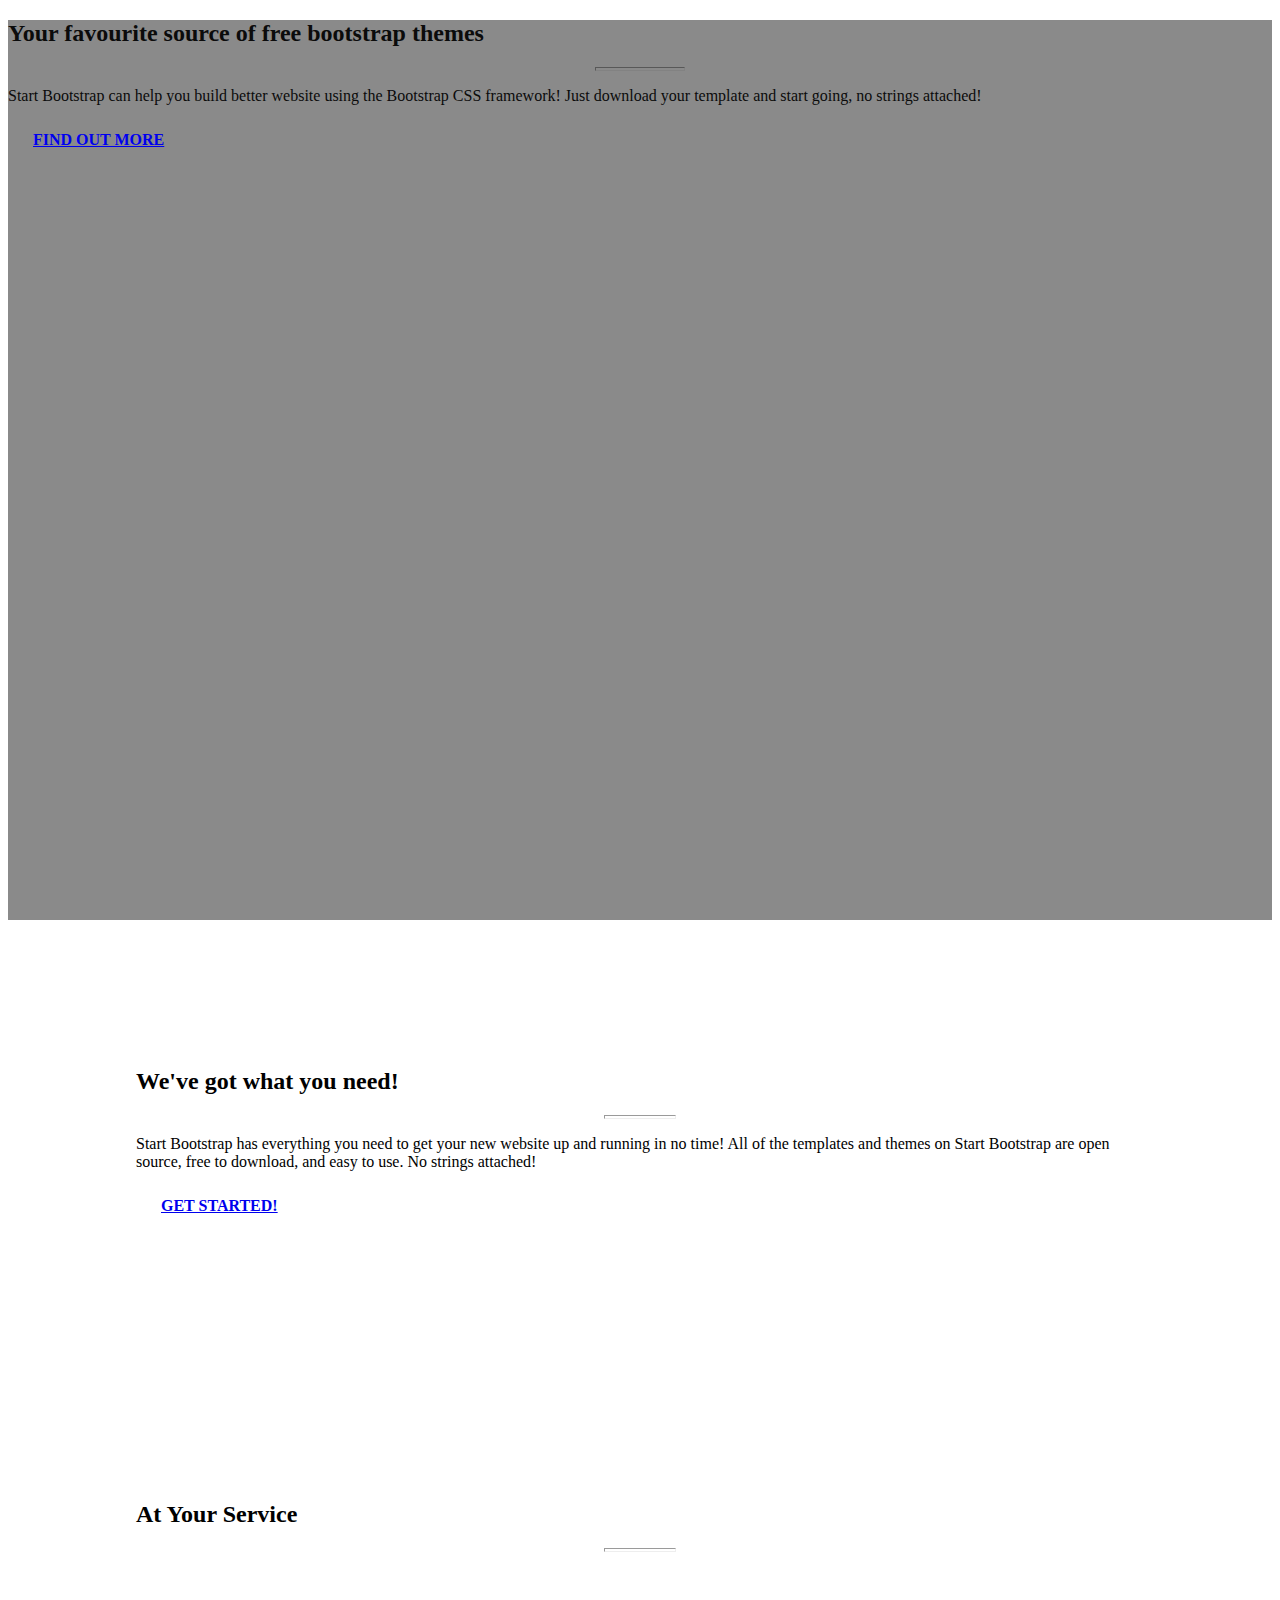
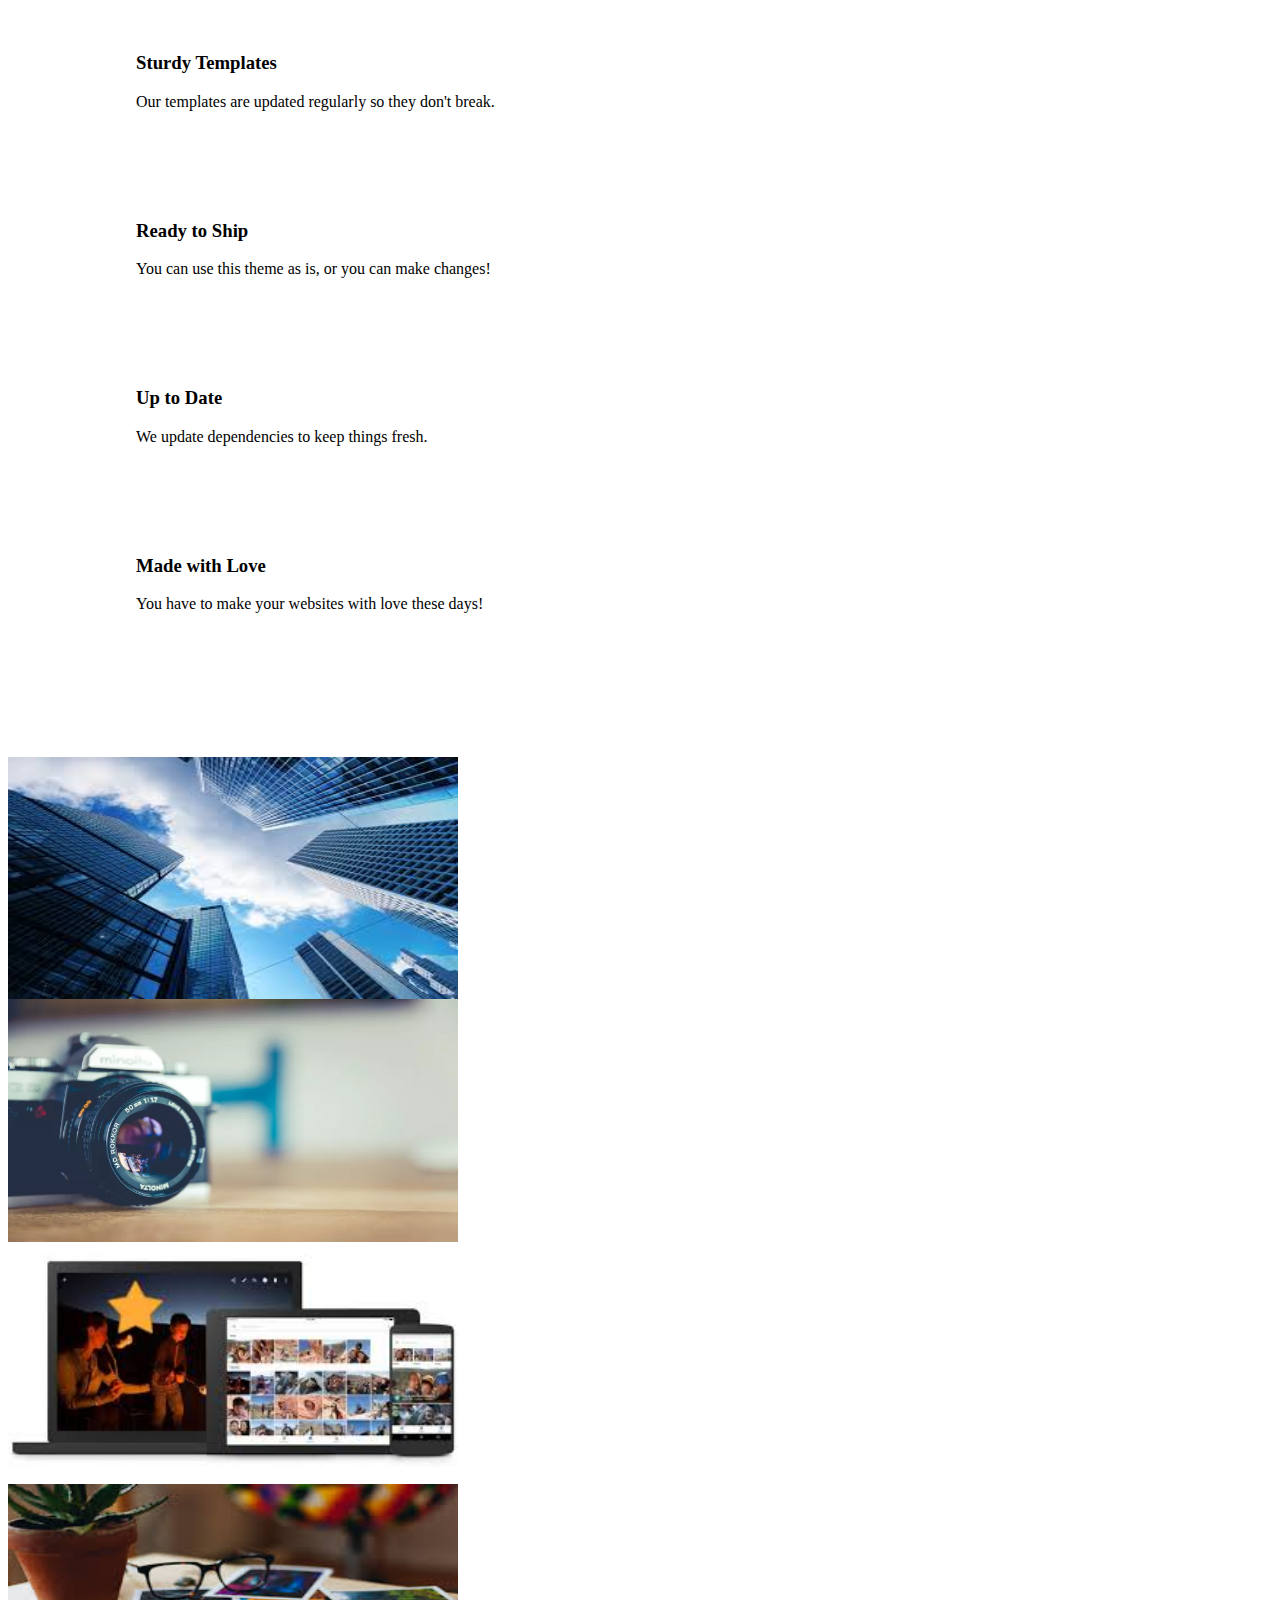
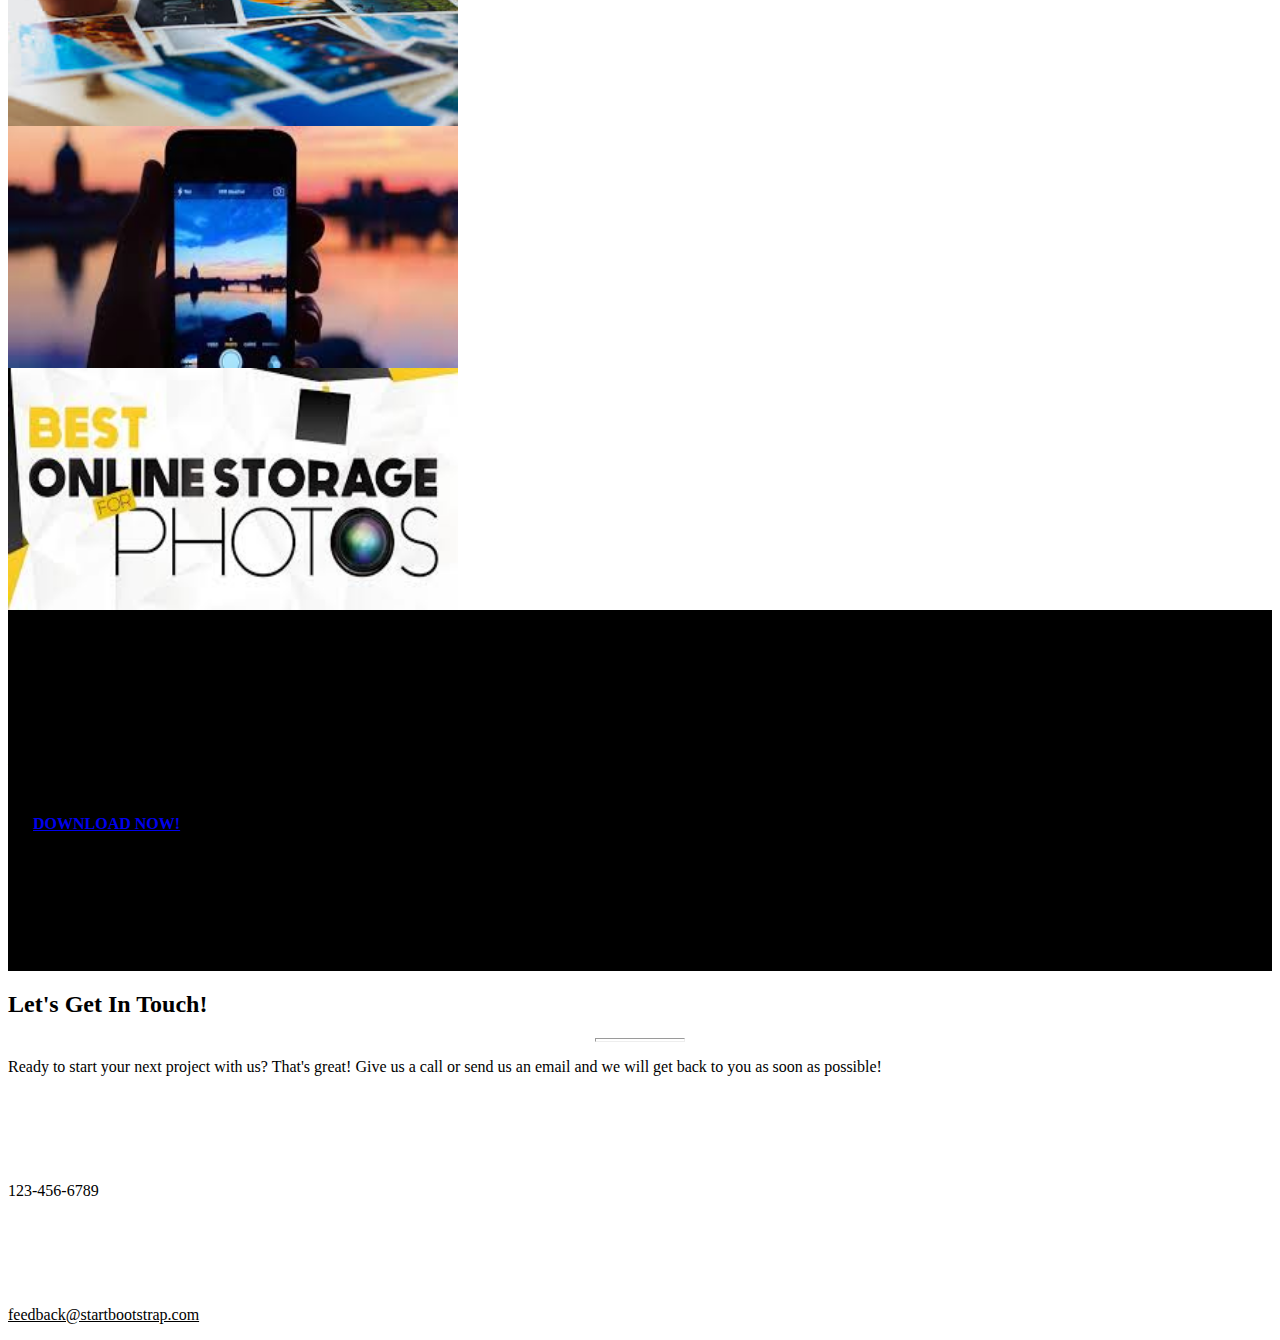
<file: 6-dars/index.html>
<!doctype html>
<html lang="en">
  <head>
    <!-- Required meta tags -->
    <meta charset="utf-8">
    <meta name="viewport" content="width=device-width, initial-scale=1, shrink-to-fit=no">

    <title>homework</title>

    <!-- Bootstrap CSS -->
    <link rel="stylesheet" href="https://stackpath.bootstrapcdn.com/bootstrap/4.1.1/css/bootstrap.min.css" integrity="sha384-WskhaSGFgHYWDcbwN70/dfYBj47jz9qbsMId/iRN3ewGhXQFZCSftd1LZCfmhktB" crossorigin="anonymous">
    <link rel="stylesheet" href="https://use.fontawesome.com/releases/v5.1.0/css/all.css" integrity="sha384-lKuwvrZot6UHsBSfcMvOkWwlCMgc0TaWr+30HWe3a4ltaBwTZhyTEggF5tJv8tbt" crossorigin="anonymous">
    <link rel="stylesheet" href="styles.css">

  </head>
  <body>
    <section class="main-area">
      <div class="container">
        <div class="row justify-content-center align-items-center">
          <div class="col-9">
            <h2 class="text-center text-white display-4 font-weight-bold text-uppercase">Your favourite source of free bootstrap themes</h2>
            <hr class="line my-4 bg-warning">
            <p class="text-center h5 lead text-light mb-5">Start Bootstrap can help you build better website using the Bootstrap CSS framework! Just download your template and start going, no strings attached!</p>
            <div class="orab-turuvchi text-center"> 
            <a href="#" class="btn btn-warning text-white display-4">FIND OUT MORE</a>
            </div> 
          </div>
        </div>
      </div>
    </section>

    <section class="information bg-warning">
      <div class="container">
        <div class="row justify-content-center align-items-center">
          <div class="col-8">
            <h2 class="text-white text-center">We've got what you need!</h2>
             <hr class="bg-light">
             <p class="lead text-white text-center mb-4">Start Bootstrap has everything you need to get your new website up and running in no time! All of the templates and themes on Start Bootstrap are open source, free to download, and easy to use. No strings attached!</p>
             <div class="orab-turuvchi text-center">
             <a href="#" class="btn btn-light">GET STARTED!</a>
             </div>
          </div>
        </div>
      </div>
    </section>


    <section class="service">
      <div class="container">
        <div class="row">
          <div class="col-12">
            <h2 class="text-center">At Your Service</h2>
            <hr class="line bg-warning my-4">
          </div>
        </div>
        <div class="row">
          <div class="col-3">
            <div class="service-box mt-5">
              <i class="far fa-gem"></i>
              <h3 class="text-center">Sturdy Templates</h3>
              <p class="text-center text-muted font-weight-bold">Our templates are updated regularly so they don't break.</p>
            </div>
          </div>
            <div class="col-3">
            <div class="service-box mt-5">
              <i class="fab fa-telegram-plane"></i>
              <h3 class="text-center">Ready to Ship</h3>
              <p class="text-center text-muted">You can use this theme as is, or you can make changes!</p>
            </div>
          </div>
          <div class="col-3">
            <div class="service-box mt-5">
              <i class="far fa-newspaper"></i>
              <h3 class="text-center">Up to Date</h3>
              <p class="text-center text-muted">We update dependencies to keep things fresh.</p>
            </div>
          </div>
         <div class="col-3">
            <div class="service-box mt-5">
              <i class="fas fa-heart"></i>
              <h3 class="text-center">Made with Love</h3>
              <p class="text-center text-muted">You have to make your websites with love these days!</p>
            </div>
          </div>
      </div>
    </section>



    <section class="photo-area">
      <div class="container-fluid">
        <div class="row">
          <div class="col-4">
            <a href="#">
              <img class="img-fluid" src="img/bu.jpg" alt="rasm">
               <div class="parda">
                <div class="parda-content">
                  <div class="text-uppercase text-center text-muted">Category</div>
                  <div class="text-center h4 text-white">Project Name</div>
                </div>
              </div>
            </a>
          </div>
          <div class="col-4">
            <a href="#">
            <img class="img-fluid" src="img/ca.jpg" alt="rasm">
             <div class="parda">
                <div class="parda-content">
                  <div class="text-uppercase text-center text-muted">Category</div>
                  <div class="text-center h4 text-white">Project Name</div>
                </div>
              </div>
            </a>
          </div>
          <div class="col-4">
            <a href="#">
              <img class="img-fluid" src="img/com.jpg" alt="rasm">
              <div class="parda">
                <div class="parda-content">
                  <div class="text-uppercase text-center text-muted">Category</div>
                  <div class="text-center h4 text-white">Project Name</div>
                </div>
              </div>
            </a>
          </div>
        </div>
        <div class="row">
          <div class="col-4">
            <a href="#">
              <img class="img-fluid" src="img/gl.jpg" alt="rasm">
               <div class="parda">
                <div class="parda-content">
                  <div class="text-uppercase text-center text-muted">Category</div>
                  <div class="text-center h4 text-white">Project Name</div>
                </div>
              </div>
            </a>
          </div>
          <div class="col-4">
            <a href="#">
              <img class="img-fluid" src="img/images.jpg" alt="rasm">
               <div class="parda">
                <div class="parda-content">
                  <div class="text-uppercase text-center text-muted">Category</div>
                  <div class="text-center h4 text-white">Project Name</div>
                </div>
              </div>
            </a>
          </div>
          <div class="col-4">
            <img class="img-fluid" src="img/on.jpg" alt="rasm">
             <div class="parda">
                <div class="parda-content">
                  <div class="text-uppercase text-center text-muted">Category</div>
                  <div class="text-center h4 text-white">Project Name</div>
                </div>
              </div>
          </div>
        </div>
      </div>
    </section>


    <section class="download-area text-white">
      <div class="container">
        <div class="row">
          <div class="col-12">
            <h2 class="text-center pb-3">Free Download at Start Bootstrap!</h2>
            <div class="orab-turuvchi text-center">
            <a class="btn btn-light p-3" href="#">DOWNLOAD NOW!</a>
            </div>
          </div>
        </div>
      </div>
    </section>



    <section class="contact-area">
      <div class="container">
        <div class="row justify-content-center">
          <div class="col-8">
            <h2 class="text-center">Let's Get In Touch!</h2>
            <hr class="line my-4 bg-warning">
            <p class="text-center pb-5">Ready to start your next project with us? That's great! Give us a call or send us an email and we will get back to you as soon as possible!</p>
          </div>
        </div>
        <div class="row justify-content-center">
          <div class="col-4">
            <div class="orab-turuvchi text-center">
            <i class="fas fa-phone mb-3"></i>
            <p>123-456-6789</p>
           </div>
          </div>
          <div class="col-4">
            <div class="orab-turuvchi text-center">
            <i class="far fa-envelope"></i>
            <p><a class="rang" href="#">feedback@startbootstrap.com</a></p>
          </div>
        </div>
        </div>
        </div>
      </div>
    </section>

  </body>
</html>
</file>
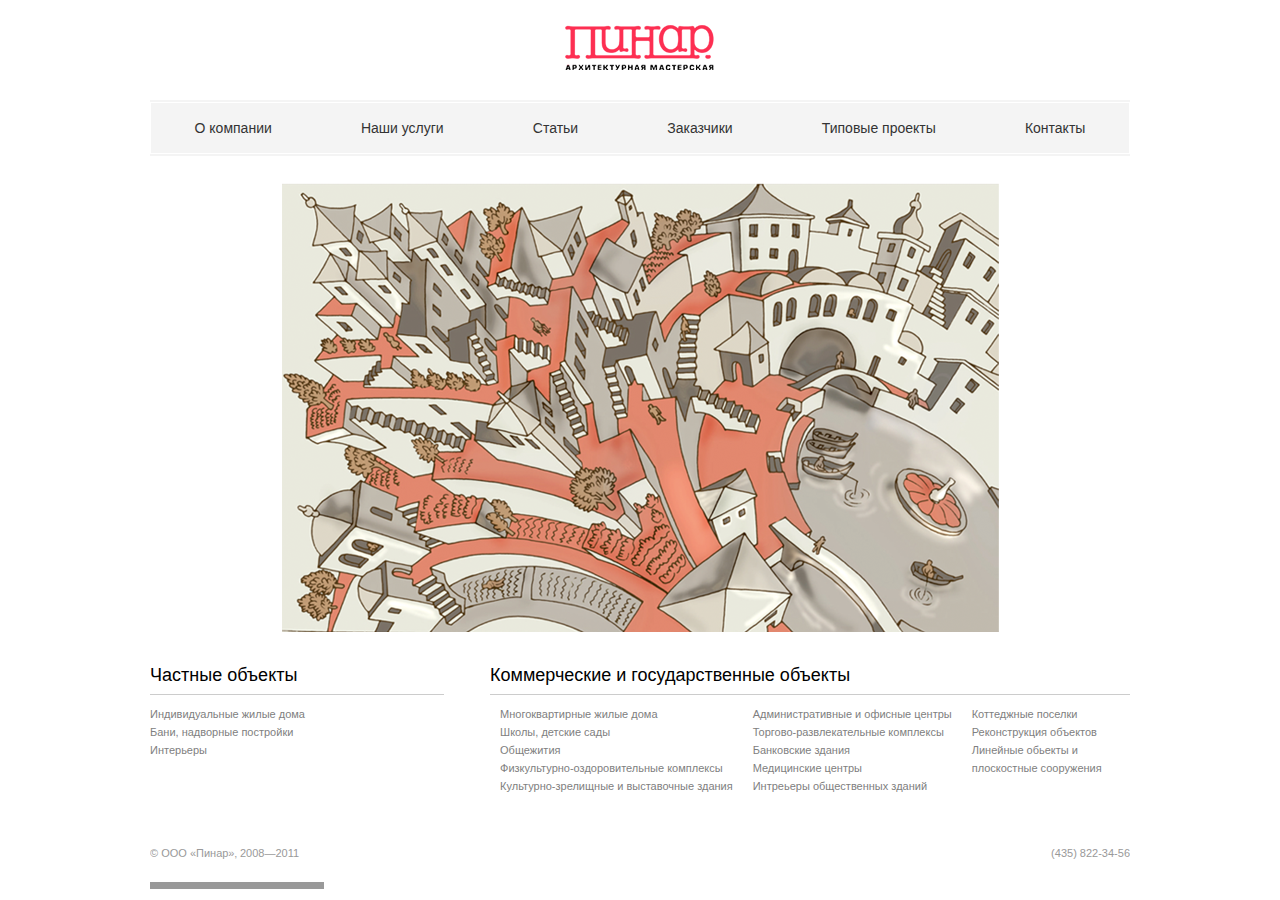
<file: Pinar/index.html>
<!doctype html>
<html>
<head>
<meta charset="utf-8">
<meta name="viewport" content="width=device-width, initial-scale=1.0">
<meta name="Description" content="Пинар - Архитектурная мастерская">
<meta name="Keywords" content="Пинар - Архитектурная мастерская">
<link href="style/base.css" rel="stylesheet" type="text/css">
<title>Пинар - Архитектурная мастерская</title>
</head>

<body>
<div class="container text-center">
	<div class="header">
	<a href="index.html"><img src="img/logo.png" alt="logo of Company"></a>
	 </div>
	 
<!--	 finish header-->
	
	<div class="nav">
		<div class="navbar-toggle" id="navbar-toggle" onClick="openNavBar()">
				<span></span>
				<span></span>
				<span></span>
			</div>
		<ul id="nav-ul" class="nav-ul">
			<li><a href="#">О компании </a></li>
			<li><a href="service.html">Наши услуги</a></li>
			<li><a href="stati.html">Статьи</a></li>
			<li><a href="">Заказчики</a></li>
			<li><a href="proyekt.html">Типовые проекты</a></li>
			<li><a href="contact.html">Контакты</a></li>
		</ul>

	</div>

<!--	finish nav-->

		<div class="main">
		<img src="img/center_img.png" width="73%" alt="Архитектурная мастерская" class="respon-img">
	</div>
	
<!--	finish main-->
	
	<div class="objects">
		<div class="object-left">
			<h2>Чаcтные объекты</h2>
			<ul>
				<li><a href="#">Индивидуальные жилые дома</a></li>
				<li><a href="#">Бани, надворные постройки</a></li>
				<li><a href="#">Интерьеры</a></li>
			</ul>
		</div>
		<div class="object-right">
			<h2>Коммерческие и государственные объекты</h2>
			<ul>
				<li><a href="#">Многоквартирные жилые дома</a></li>
				<li><a href="#">Школы, детские сады</a></li>
				<li><a href="#">Общежития</a></li>
				<li><a onClick="openFunction()">Физкультурно-оздоровительные комплексы</a>
				<ul id="hide">
					<li><a href="#">Портленд Центр исполнительских искусств</a></li>
					<li><a href="#">Скриппса музыкальное училище строительства</a></li>
					<li><a href="#">UC Davis Мондави центр</a></li>
					<li><a href="#">UO Школа танца Музыка +</a></li>
					<li><a href="#">UT Austin Bass Концертный зал</a></li>
					</ul>
				</li>
				
				<li><a href="#">Культурно-зрелищные и выставочные здания</a></li>
			</ul>
	
			<ul>
				<li><a href="#">Административные и офисные центры</a></li>
				<li><a href="#">Торгово-развлекательные комплексы</a></li>
				<li><a href="#">Банковские здания</a></li>
				<li><a href="#">Медицинские центры</a></li>
				<li><a href="#">Интреьеры общественных зданий</a></li>
					</ul>
			<ul>
				<li><a href="#">Коттеджные поселки</a></li>
				<li><a href="#">Реконструкция объектов</a></li>
				<li><a href="#">Линейные обьекты и <br> плоскостные сооружения</a></li>
			</ul>
		</div>
	</div>
	
<!--	finish objects-->

	<div class="footer">
		<p>&copy; ООО &laquo;Пинар&raquo;&sbquo; 2008—2011</p>
			<p>(435) 822-34-56</p>
	</div>
	
<!--	finish footer-->
	
		</div>
		<script src="javascript/java.js"></script>
		
		<script>

	</script>
</body>
</html>
</file>
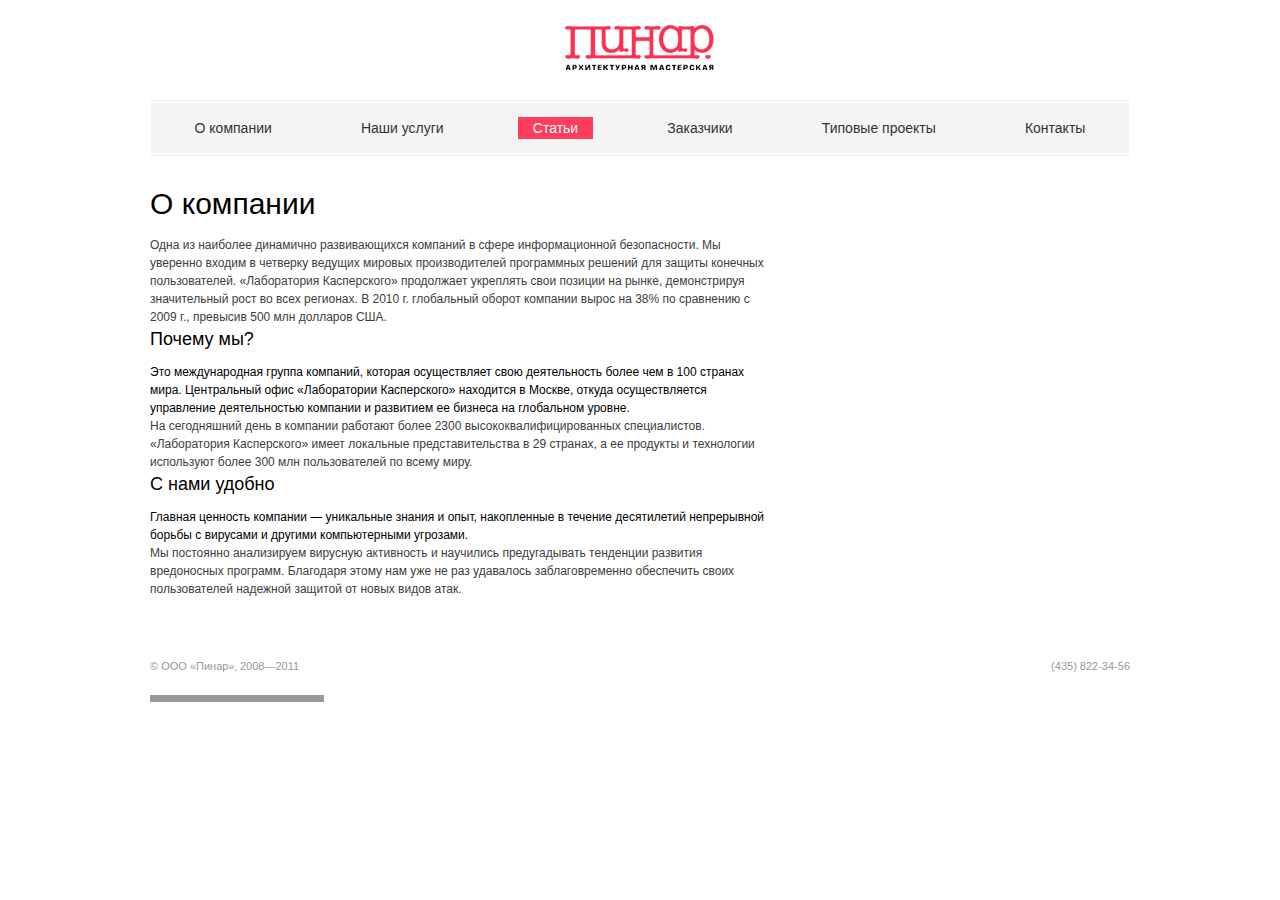
<file: Pinar/about.html>
<!doctype html>
<html>
<head>
<meta charset="utf-8">
<meta name="viewport" content="width=device-width, initial-scale=1.0">
<meta name="Description" content="Пинар - Архитектурная мастерская">
<meta name="Keywords" content="Пинар - Архитектурная мастерская">
<link href="style/base.css" rel="stylesheet" type="text/css">
<title>Пинар - Архитектурная мастерская</title>
</head>

<body>
<div class="container">
	<div class="header">
	<a href="index.html"><img src="img/logo.png" alt="logo of Company"></a>
	 </div>
	 
<!--	 finish header-->
	
		<div class="nav">
		<div class="navbar-toggle" id="navbar-toggle" onClick="openNavBar()">
				<span></span>
				<span></span>
				<span></span>
			</div>
		<ul id="nav-ul" class="nav-ul">
			<li><a href="about.html">О компании </a></li>
			<li><a href="service.html">Наши услуги</a></li>
			<li><a href="stati.html" class="nav-active">Статьи</a></li>
			<li><a href="">Заказчики</a></li>
			<li><a href="proyekt.html">Типовые проекты</a></li>
			<li><a href="contact.html">Контакты</a></li>
		</ul>

	</div>
	
<!--	finish nav-->
	<div class="main service">
	<h1>О компании</h1>
	<p>Одна из наиболее динамично развивающихся компаний в сфере информационной безопасности. Мы уверенно входим в четверку ведущих мировых производителей программных решений для защиты конечных пользователей. «Лаборатория Касперского» продолжает укреплять свои позиции на рынке, демонстрируя значительный рост во всех регионах. В 2010 г. глобальный оборот компании вырос на 38% по сравнению с 2009 г., превысив 500 млн долларов США. </p>
	 <p>
	 	<h2>Почему мы?</h2>
Это международная группа компаний, которая осуществляет свою деятельность более чем в 100 странах мира. Центральный офис «Лаборатории Касперского» находится в Москве, откуда осуществляется управление деятельностью компании и развитием ее бизнеса на глобальном уровне.
	  </p>
	  <p>
	  	На сегодняшний день в компании работают более 2300 высококвалифицированных специалистов. «Лаборатория Касперского» имеет локальные представительства в 29 странах, а ее продукты и технологии используют более 300 млн пользователей по всему миру.
	  </p>
	<p>
	<h2>С нами удобно</h2>
	Главная ценность компании — уникальные знания и опыт, накопленные в течение десятилетий непрерывной борьбы с вирусами и другими компьютерными угрозами.
	 </p>
	<p>
Мы постоянно анализируем вирусную активность и научились предугадывать тенденции развития вредоносных программ. Благодаря этому нам уже не раз удавалось заблаговременно обеспечить своих пользователей надежной защитой от новых видов атак.
	 </p>
	</div>

	
<!--	finish block-->
<div class="footer">
			<p>&copy; ООО &laquo;Пинар&raquo;&sbquo; 2008—2011</p>
			<p>(435) 822-34-56</p>
	</div>
	
<!--	finish footer-->

	</div>
	<script src="javascript/java.js"></script>
</body>
</html>
</file>
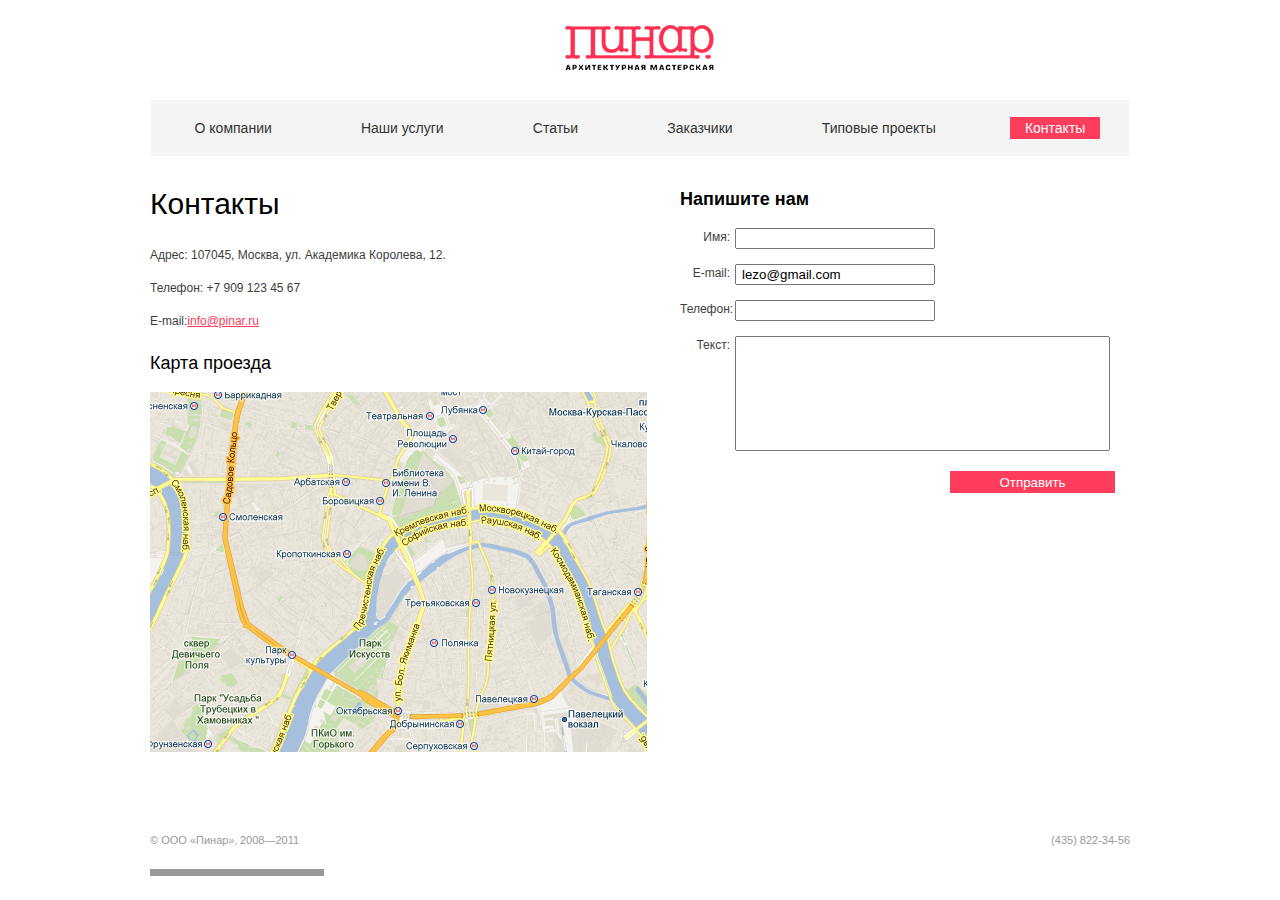
<file: Pinar/contact.html>
<!doctype html>
<html>
<head>
<meta charset="utf-8">
<meta name="viewport" content="width=device-width, initial-scale=1.0">
<meta name="Description" content="Пинар - Архитектурная мастерская">
<meta name="Keywords" content="Пинар - Архитектурная мастерская">
<link href="style/base.css" rel="stylesheet" type="text/css">
<title>Пинар - Архитектурная мастерская</title>
</head>

<body>
<div class="container">
	<div class="header">
	<a href="index.html"><img src="img/logo.png" alt="logo of Company"></a>
	 </div>
	 
<!--	 finish header-->
	
		<div class="nav">
		<div class="navbar-toggle" id="navbar-toggle" onClick="openNavBar()">
				<span></span>
				<span></span>
				<span></span>
			</div>
		<ul id="nav-ul" class="nav-ul">
			<li><a href="about.html">О компании </a></li>
			<li><a href="service.html">Наши услуги</a></li>
			<li><a href="stati.html">Статьи</a></li>
			<li><a href="">Заказчики</a></li>
			<li><a href="proyekt.html">Типовые проекты</a></li>
			<li><a href="contact.html" class="nav-active">Контакты</a></li>
		</ul>

	</div>
<!--	finish nav-->

<div class="location">
 <div class="location-left">
 	<h1>Контакты</h1>
	<p>Адрес: 107045, Москва, ул. Академика Королева, 12.</p>
	<p>Телефон: +7 909 123 45 67</p>
	<p>E-mail:<span>info@pinar.ru</span></p>
	<p>
		<h2>Карта проезда</h2>
		<img src="img/location.png" width="497px" height="360px" alt="location of company">
	</p>	
 </div>
 <div class="location-right">
<h2><b>Напишите нам</b></h2>
<form action=""><p>
	<label>Имя:</label><input type="text" name="name"></p>
	<p>
	<label>E-mail:</label><input value="lezo@gmail.com" type="text" name="mail"></p>
	<p><label>Телефон:</label><input type="text" name="phone"></p>
	<p>   	<label> Текст:</label><input class="form-text"  name="text"></p>
<button>Отправить</button>
	
     

      

</form>
</div>
	</div>
	
<!--	finish footer-->
	<div class="footer">
			<p>&copy; ООО &laquo;Пинар&raquo;&sbquo; 2008—2011</p>
			<p>(435) 822-34-56</p>
	</div>
	</div>
	<script  src="javascript/java.js"></script>	
</body>
</html>
</file>
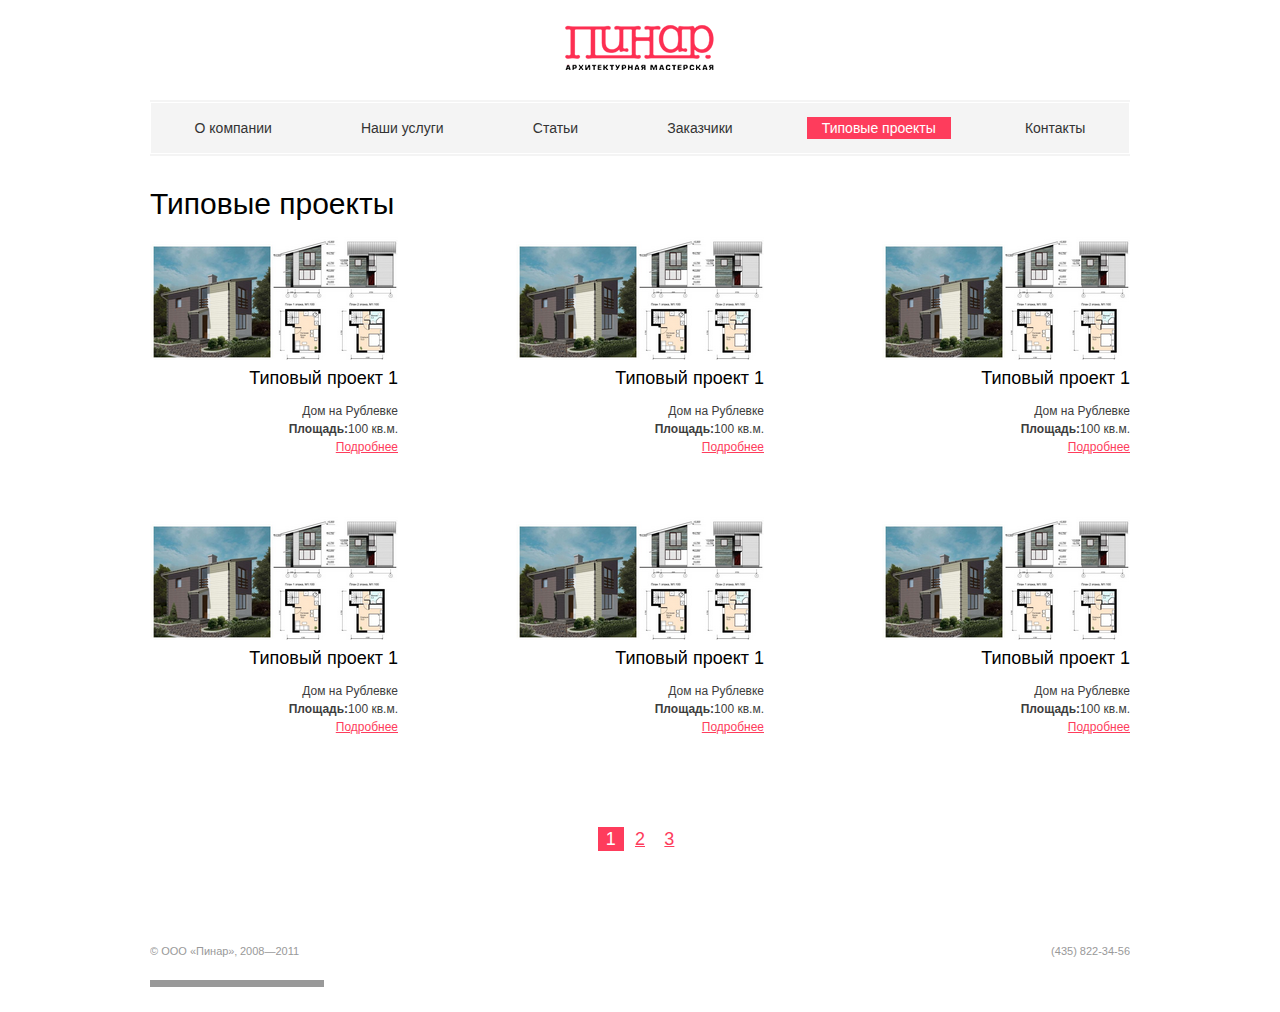
<file: Pinar/proyekt.html>
<!doctype html>
<html>
<head>
<meta charset="utf-8">
<meta name="viewport" content="width=device-width, initial-scale=1.0">
<meta name="Description" content="Пинар - Архитектурная мастерская">
<meta name="Keywords" content="Пинар - Архитектурная мастерская">
<link href="style/base.css" rel="stylesheet" type="text/css">
<title>Пинар - Архитектурная мастерская</title>
</head>

<body>
<div class="container">
	<div class="header">
	<a href="index.html"><img src="img/logo.png" alt="logo of Company"></a>
	 </div>
	 
<!--	 finish header-->
	
		<div class="nav">
		<div class="navbar-toggle" id="navbar-toggle" onClick="openNavBar()">
				<span></span>
				<span></span>
				<span></span>
			</div>
		<ul id="nav-ul" class="nav-ul">
			<li><a href="about.html">О компании </a></li>
			<li><a href="service.html">Наши услуги</a></li>
			<li><a href="stati.html">Статьи</a></li>
			<li><a href="">Заказчики</a></li>
			<li><a href="proyekt.html" class="nav-active">Типовые проекты</a></li>
			<li><a href="contact.html">Контакты</a></li>
		</ul>

	</div>
	
<!--	finish nav-->
	<div class="main text-left">
		<h1 class="zagalovki-proyekta">Типовые проекты</h1>
		
	<div class="drafts">

		<div class="draft"><img src="img/draft.png" height="124px" alt="draft of company" width="248px">
		<p><h2>Типовый проект 1</h2></p>
		Дом на Рублевке<br>
		<b>Площадь:</b>100 кв.м.<br>
		<a href="rublevka.html">Подробнее</a></div>
		<div class="draft"><img src="img/draft.png" height="124px" alt="draft of company" width="248px">
		<p><h2>Типовый проект 1</h2></p>
		Дом на Рублевке<br>
		<b>Площадь:</b>100 кв.м.<br>
		<a href="rublevka.html">Подробнее</a></div><div class="draft"><img src="img/draft.png" height="124px" alt="draft of company" width="248px">
		<p><h2>Типовый проект 1</h2></p>
		Дом на Рублевке<br>
		<b>Площадь:</b>100 кв.м.<br>
		<a href="rublevka.html">Подробнее</a></div><div class="draft"><img src="img/draft.png" height="124px" alt="draft of company" width="248px">
		<p><h2>Типовый проект 1</h2></p>
		Дом на Рублевке<br>
		<b>Площадь:</b>100 кв.м.<br>
		<a href="rublevka.html">Подробнее</a></div><div class="draft"><img src="img/draft.png" height="124px" alt="draft of company" width="248px">
		<p><h2>Типовый проект 1</h2></p>
		Дом на Рублевке<br>
		<b>Площадь:</b>100 кв.м.<br>
		<a href="rublevka.html">Подробнее</a></div><div class="draft"><img src="img/draft.png" height="124px" alt="draft of company" width="248px">
		<p><h2>Типовый проект 1</h2></p>
		Дом на Рублевке<br>
		<b>Площадь:</b>100 кв.м.<br>
		<a href="rublevka.html">Подробнее</a></div>
		
	</div>
	<div class="article">
		<ul>
			<li><a href="#" class="article-active">1</a></li>
			<li><a href="#">2</a></li>
			<li><a href="#">3</a></li>
		</ul>
	</div>
	<div class="footer">
	<p>&copy; ООО &laquo;Пинар&raquo;&sbquo; 2008—2011</p>
			<p>(435) 822-34-56</p>
	</div>
	</div>
</div>
	<script  src="javascript/java.js"></script>
</body>
</html>
</file>
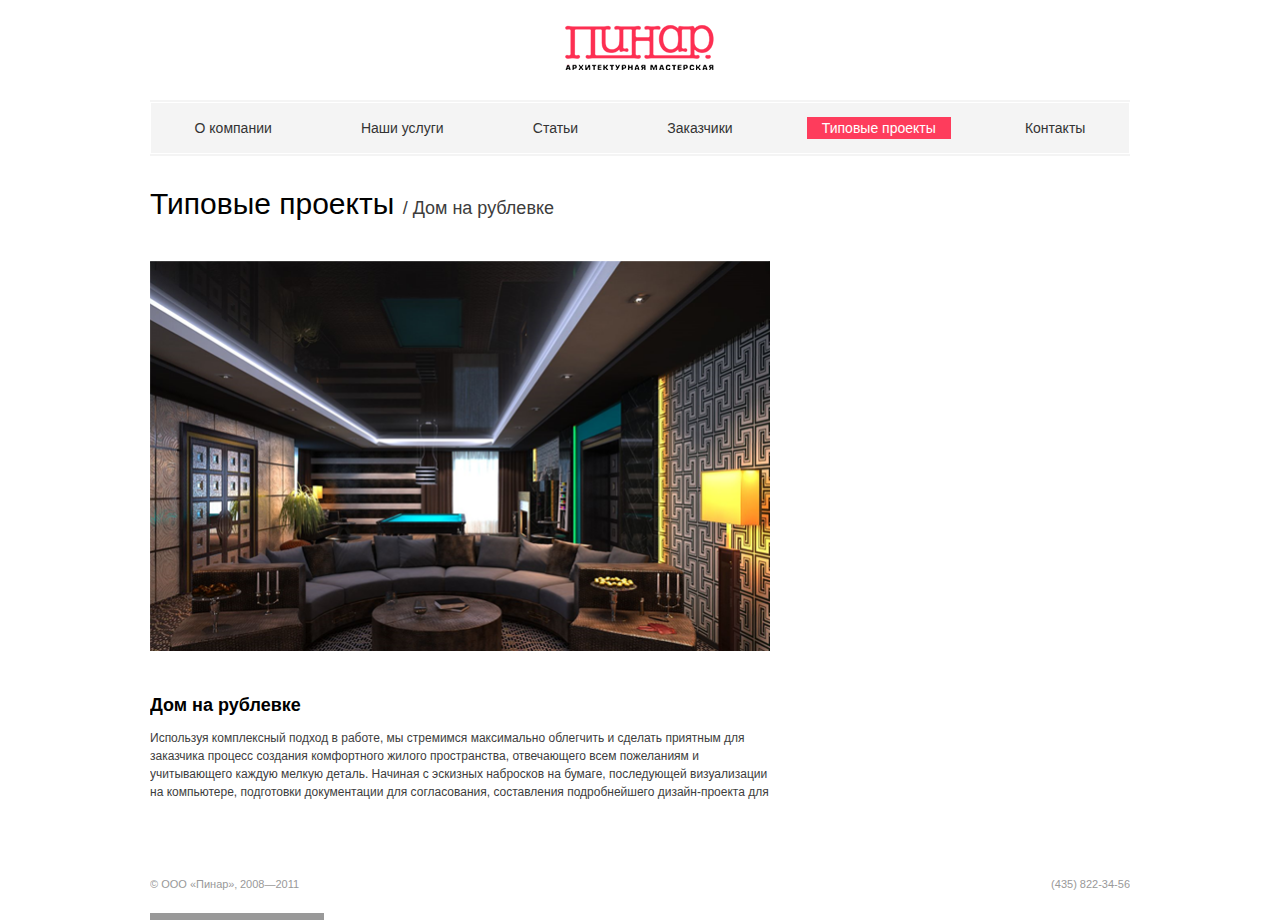
<file: Pinar/rublevka.html>
<!doctype html>
<html>
<head>
<meta charset="utf-8">
<meta name="viewport" content="width=device-width, initial-scale=1.0">
<meta name="Description" content="Пинар - Архитектурная мастерская">
<meta name="Keywords" content="Пинар - Архитектурная мастерская">
<link href="style/base.css" rel="stylesheet" type="text/css">
<title>Пинар - Архитектурная мастерская</title>
</head>

<body>
<div class="container">
	<div class="header">
	<a href="index.html"><img src="img/logo.png" alt="logo of Company"></a>
	 </div>
	 
<!--	 finish header-->
	
		<div class="nav">
		<div class="navbar-toggle" id="navbar-toggle" onClick="openNavBar()">
				<span></span>
				<span></span>
				<span></span>
			</div>
		<ul id="nav-ul" class="nav-ul">
			<li><a href="about.html">О компании </a></li>
			<li><a href="service.html">Наши услуги</a></li>
			<li><a href="stati.html">Статьи</a></li>
			<li><a href="">Заказчики</a></li>
			<li><a href="proyekt.html" class="nav-active">Типовые проекты</a></li>
			<li><a href="contact.html">Контакты</a></li>
		</ul>

	</div>
	
<!--	finish nav-->
	<div class="main service" style="margin-top: 10px">
		<h1>Типовые проекты <span>/ Дом на рублевке</span> </h1>	
	<img src="img/home_lux.png" alt="lux home" width="100%" class="mrtop-25">
	<div class="text-module">
		<h2><b>Дом на рублевке</b></h2>
		<p>Используя комплексный подход в работе,  мы стремимся максимально облегчить и сделать приятным для заказчика процесс создания комфортного жилого пространства, отвечающего всем пожеланиям  и учитывающего каждую мелкую деталь.  Начиная с эскизных  набросков на бумаге, последующей визуализации  на компьютере, подготовки документации для согласования, составления подробнейшего дизайн-проекта для  </p>
	</div>
	</div>

	
<!--	finish block-->
<div class="footer">
		<p>&copy; ООО &laquo;Пинар&raquo;&sbquo; 2008—2011</p>
			<p>(435) 822-34-56</p>
	</div>
	
<!--	finish footer-->

	</div>
	<script src="javascript/java.js"></script>
</body>
</html>
</file>
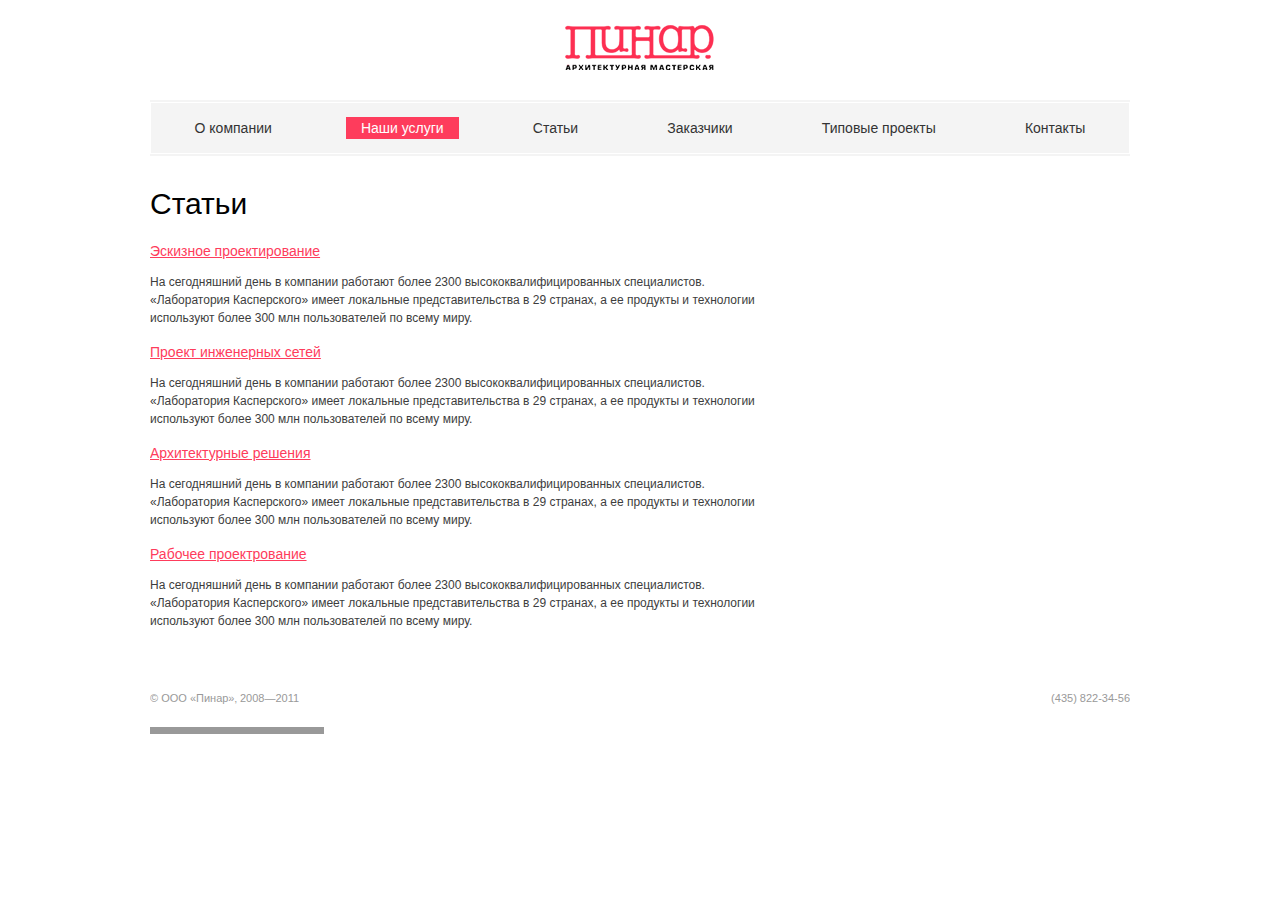
<file: Pinar/service.html>
<!doctype html>
<html>
<head>
<meta charset="utf-8">
<meta name="viewport" content="width=device-width, initial-scale=1.0">
<meta name="Description" content="Пинар - Архитектурная мастерская">
<meta name="Keywords" content="Пинар - Архитектурная мастерская">
<link href="style/base.css" rel="stylesheet" type="text/css">
<title>Пинар - Архитектурная мастерская</title>
</head>

<body>
<div class="container">
	<div class="header">
	<a href="index.html"><img src="img/logo.png" alt="logo of Company"></a>
	 </div>
	 
<!--	 finish header-->
	
		<div class="nav">
		<div class="navbar-toggle" id="navbar-toggle" onClick="openNavBar()">
				<span></span>
				<span></span>
				<span></span>
			</div>
		<ul id="nav-ul" class="nav-ul">
			<li><a href="about.html">О компании </a></li>
			<li><a href="service.html" class="nav-active">Наши услуги</a></li>
			<li><a href="stati.html" >Статьи</a></li>
			<li><a href="">Заказчики</a></li>
			<li><a href="proyekt.html">Типовые проекты</a></li>
			<li><a href="contact.html">Контакты</a></li>
		</ul>

	</div>
	
<!--	finish nav-->
	<div class="main service">
	<h1>Статьи</h1>	
<p class="title"><a href="#">Эскизное проектирование</a></p>
	<p>На сегодняшний день в компании работают более 2300 высококвалифицированных специалистов. «Лаборатория Касперского» имеет локальные представительства в 29 странах, а ее продукты и технологии используют более 300 млн пользователей по всему миру. </p><p class="title"><a href="#">Проект инженерных сетей</a></p>
	<p>На сегодняшний день в компании работают более 2300 высококвалифицированных специалистов. «Лаборатория Касперского» имеет локальные представительства в 29 странах, а ее продукты и технологии используют более 300 млн пользователей по всему миру. </p><p class="title"><a href="#">Архитектурные решения</a></p>
	<p>На сегодняшний день в компании работают более 2300 высококвалифицированных специалистов. «Лаборатория Касперского» имеет локальные представительства в 29 странах, а ее продукты и технологии используют более 300 млн пользователей по всему миру.</p><p class="title"><a href="#">Рабочее проектрование</a></p>
	<p>На сегодняшний день в компании работают более 2300 высококвалифицированных специалистов. «Лаборатория Касперского» имеет локальные представительства в 29 странах, а ее продукты и технологии используют более 300 млн пользователей по всему миру.</p>

	</div>

	
<!--	finish block-->
<div class="footer">
			<p>&copy; ООО &laquo;Пинар&raquo;&sbquo; 2008—2011</p>
			<p>(435) 822-34-56</p>
	</div>
	
<!--	finish footer-->

	</div>
	<script src="javascript/java.js"></script>
</body>
</html>
</file>
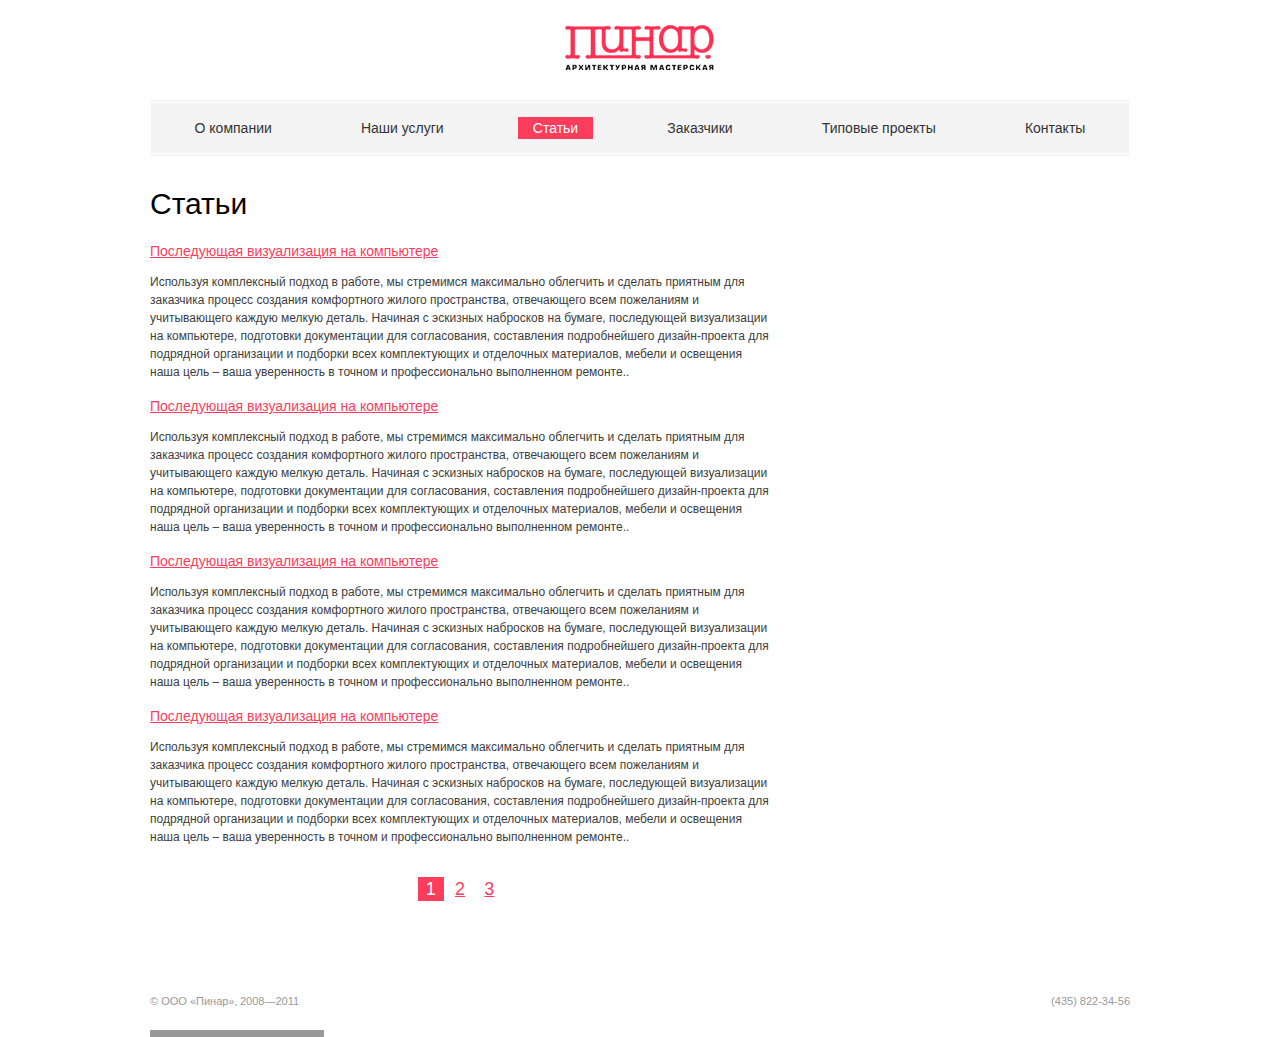
<file: Pinar/stati.html>
<!doctype html>
<html>
<head>
<meta charset="utf-8">
<meta name="viewport" content="width=device-width, initial-scale=1.0">
<meta name="Description" content="Пинар - Архитектурная мастерская">
<meta name="Keywords" content="Пинар - Архитектурная мастерская">
<link href="style/base.css" rel="stylesheet" type="text/css">
<title>Пинар - Архитектурная мастерская</title>
</head>

<body>
<div class="container">
	<div class="header">
	<a href="index.html"><img src="img/logo.png" alt="logo of Company"></a>
	 </div>
	 
<!--	 finish header-->
	
		<div class="nav">
		<div class="navbar-toggle" id="navbar-toggle" onClick="openNavBar()">
				<span></span>
				<span></span>
				<span></span>
			</div>
		<ul id="nav-ul" class="nav-ul">
			<li><a href="#">О компании </a></li>
			<li><a href="service.html">Наши услуги</a></li>
			<li><a href="stati.html" class="nav-active">Статьи</a></li>
			<li><a href="">Заказчики</a></li>
			<li><a href="proyekt.html">Типовые проекты</a></li>
			<li><a href="contact.html">Контакты</a></li>
		</ul>

	</div>
	
<!--	finish nav-->
	<div class="main service">
	<h1>Статьи</h1>	
<p class="title"><a href="#">Последующая визуализация  на компьютере</a></p>
	<p>Используя комплексный подход в работе,  мы стремимся максимально облегчить и сделать приятным для заказчика процесс создания комфортного жилого пространства, отвечающего всем пожеланиям  и учитывающего каждую мелкую деталь.  Начиная с эскизных  набросков на бумаге, последующей визуализации  на компьютере, подготовки документации для согласования, составления подробнейшего дизайн-проекта для подрядной организации и подборки всех комплектующих и отделочных материалов, мебели и освещения наша цель – ваша уверенность в точном и профессионально выполненном ремонте.. </p><p class="title"><a href="#">Последующая визуализация  на компьютере</a></p>
	<p>Используя комплексный подход в работе,  мы стремимся максимально облегчить и сделать приятным для заказчика процесс создания комфортного жилого пространства, отвечающего всем пожеланиям  и учитывающего каждую мелкую деталь.  Начиная с эскизных  набросков на бумаге, последующей визуализации  на компьютере, подготовки документации для согласования, составления подробнейшего дизайн-проекта для подрядной организации и подборки всех комплектующих и отделочных материалов, мебели и освещения наша цель – ваша уверенность в точном и профессионально выполненном ремонте.. </p><p class="title"><a href="#">Последующая визуализация  на компьютере</a></p>
	<p>Используя комплексный подход в работе,  мы стремимся максимально облегчить и сделать приятным для заказчика процесс создания комфортного жилого пространства, отвечающего всем пожеланиям  и учитывающего каждую мелкую деталь.  Начиная с эскизных  набросков на бумаге, последующей визуализации  на компьютере, подготовки документации для согласования, составления подробнейшего дизайн-проекта для подрядной организации и подборки всех комплектующих и отделочных материалов, мебели и освещения наша цель – ваша уверенность в точном и профессионально выполненном ремонте.. </p><p class="title"><a href="#">Последующая визуализация  на компьютере</a></p>
	<p>Используя комплексный подход в работе,  мы стремимся максимально облегчить и сделать приятным для заказчика процесс создания комфортного жилого пространства, отвечающего всем пожеланиям  и учитывающего каждую мелкую деталь.  Начиная с эскизных  набросков на бумаге, последующей визуализации  на компьютере, подготовки документации для согласования, составления подробнейшего дизайн-проекта для подрядной организации и подборки всех комплектующих и отделочных материалов, мебели и освещения наша цель – ваша уверенность в точном и профессионально выполненном ремонте.. </p>
	
	<div class="article">
		<ul>
			<li><a href="#" class="article-active">1</a></li>
			<li><a href="#">2</a></li>
			<li><a href="#">3</a></li>
		</ul>
	</div>
	</div>

	
<!--	finish block-->
<div class="footer">
			<p>&copy; ООО &laquo;Пинар&raquo;&sbquo; 2008—2011</p>
			<p>(435) 822-34-56</p>
	</div>
	
<!--	finish footer-->

	</div>
	<script src="javascript/java.js"></script>
</body>
</html>
</file>
<file: 6-dars/styles.css>
.main-area{
	position: relative;
	background: url(https://png.pngtree.com/thumb_back/fw800/back_pic/04/06/84/63581092c4084bd.jpg) no-repeat center fixed;
	background-size: cover;
}
.main-area:before{
	content: "";
	position: absolute;
	top: 0;
	left: 0;
	right: 0;
	bottom: 0;
	background-color: rgba(22,22,22,0.5);
	z-index: 0;
}
.main-area .row{
	min-height: 100vh;
}
.line{
	width: 7%;
	height: 2px;
}
.btn{
	border-radius: 300px;
	padding: 10px 25px;
	font-weight: 700;
}
.bg-light{
	width: 7%;
	height: 2px;
}
.information{
	padding: 8rem;
}
.service{
	padding: 8rem;
}
.far{
	font-size: 4em;
	color: orange;
	padding-left: 80px;
	margin-bottom: 1rem;
}
.text-muted{
	/*font-weight: bold;*/
}
.fab{
	font-size: 4em;
	color: orange;
	padding-left: 80px;
	margin-bottom: 1rem;
}
.fas{
	font-size: 4em;
	color: orange;
	padding-left: 80px;
	margin-bottom: 1rem;
}
.photo-box{
	position: absolute;
	bottom: 0;
	display: block;
	width: 100%;
	height: 100%;
	text-align: center;
	opacity: 0;
	color: #fff;
	background: orange;
	transition: all 0.4s ease;
}
.photo-box:hover{
	position: absolute;
	top: 50%;
	width: 100%;
	transform: translateY(-50%);
	text-align: center;
}
.photo-box .text{
	font-size: 16px;
	font-weight: 600;
	text-transform: uppercase;
	padding: 0 15px;
}
a{
	position: relative;
	display: block;
	margin: 0 auto;
}
.img-fluid{
	width: 449.66px;
	height: 242.11px;
	vertical-align: middle;
	border-style: none;
}
.photo-area .col-4{
	padding: 0;
}
.download-area{
	background-color: black;
	padding: 8rem 0;
}
.fa-phone{
	padding-left: 15px;
}
.rang{
	color: black;
}
.rang:hover{
	text-decoration: none;
	color: orange;
}
.photo-area{
	display: block;
	position: relative;
}
.photo-area:hover .parda{
	opacity: 1;
}
.parda{
	position: absolute;
	top: 0;
	bottom: 0;
	left: 0;
	right: 0;
	background-color: rgba(240, 95, 64, 0.9);
	opacity: 0;
	transform-origin: center;
	transition: all 0.4s ease;
}
.parda-content {
	position: absolute;
	top: 50%;
	left: 50%;
	transform: translate(-50%, -50%);
}
</file>
<file: Pinar/style/base.css>
/* Scss Document */
* {
  box-sizing: border-box; }

.mrtop-25, .header {
  margin-top: 25px; }

.text-right, .drafts .draft {
  text-align: right; }

.link-object, .objects .object-left ul li a, .objects .object-right ul li a {
  color: gray;
  font-size: 11px; }

.mrbot-25, .header, .nav, .main {
  margin-bottom: 25px; }

.text-left, .main.service, .objects, .location {
  text-align: left; }

.fl-left, .objects .object-right ul, .location .location-left, .location .location-right, .location .location-right p, .location .location-right label {
  float: left; }

.fl-right, .footer p:last-child, .location .location-right input, .location .location-right button {
  float: right; }

.clear-list, .nav ul, .objects .object-left ul, .objects .object-right ul, .objects .object-right ul li ul, .article ul {
  list-style-type: none;
  margin: 0;
  padding: 0; }

.text-center, .header, .article, .location .location-right button {
  text-align: center; }

.dec-none, .clear-list li a, .nav ul li a, .objects .object-left ul li a, .objects .object-right ul li a, .article ul li a, .article ul li a.article-active {
  text-decoration: none; }

.dec-underline, .main.service p.title a, .objects .object-left ul li a:hover, .objects .object-right ul li a:hover, .article ul li a, .location .location-left p span, .drafts .draft a {
  text-decoration: underline; }

.margin-h1 {
  margin-top: 30px;
  margin-bottom: 20px; }

h1, h2, h3, h4, h5, h6 {
  font-weight: normal;
  margin: 0 0 10px 0; }

p {
  margin: 0; }

ul {
  padding: 0;
  margin: 0; }

body {
  margin: 0;
  padding: 0;
  line-height: 1.5;
  font-family: Arial; }

.container {
  width: 980px;
  margin: 0 auto;
  font-size: 12px;
  overflow: hidden; }

.d-flex, .nav ul, .objects, .drafts {
  display: flex; }

.d-block {
  display: block; }

.d-none, .nav .navbar-toggle, .objects .object-right ul li ul {
  display: none; }

.pos-absolute, .nav .navbar-toggle, .nav .navbar-toggle span:first-child, .nav .navbar-toggle span:nth-child(2), .nav .navbar-toggle span:nth-child(3) {
  position: absolute; }

.pos-relative, .nav {
  position: relative; }

.nav {
  background: #f4f4f4;
  box-shadow: inset 0 0 0 1px #fff;
  border-bottom: 1px solid #f4f4f4;
  border-top: 1px solid #f4f4f4; }
  .nav .navbar-toggle {
    cursor: pointer;
    height: 30px;
    width: 30px;
    top: 8px;
    right: 5px;
    text-align: left; }
    .nav .navbar-toggle span {
      width: 80%;
      height: 3px;
      background: #fe3c5c;
      transition: all ease-in-out 0.2s; }
      .nav .navbar-toggle span:first-child {
        top: 19%; }
      .nav .navbar-toggle span:nth-child(2) {
        top: 49%; }
      .nav .navbar-toggle span:nth-child(3) {
        top: 79%; }
    .nav .navbar-toggle-open span:first-child {
      top: 49%;
      transform: rotate(45deg); }
    .nav .navbar-toggle-open span:nth-child(2) {
      top: 49%;
      transform: rotate(-45deg); }
    .nav .navbar-toggle-open span:nth-child(3) {
      top: 49%;
      transform: rotate(-45deg); }
  .nav ul {
    background: #f4f4f4;
    box-shadow: inset 0 0 0 1px #fff;
    border-bottom: 1px solid #f4f4f4;
    border-top: 1px solid #f4f4f4;
    justify-content: space-around;
    flex-wrap: wrap; }
    .nav ul li {
      height: 52px;
      line-height: 52px; }
      .nav ul li a {
        font-size: 14.0px;
        color: #333333;
        padding: 3px 15px;
        transition: 0.3s ease; }
        .nav ul li a.nav-active {
          color: #fff;
          background: #fe3c5c; }
        .nav ul li a:hover {
          background: #fe3c5c;
          color: #fff; }

.main .text-module {
  margin-top: 36px;
  margin-bottom: 75px; }
  .main .text-module p {
    color: #3d3d3d;
    font-size: 12px; }
  .main .text-module h2 {
    font-size: 18px; }
.main.service {
  width: 620px; }
  .main.service p {
    font-size: 12px;
    color: #3d3d3d; }
    .main.service p:last-child {
      margin-bottom: 60px; }
    .main.service p.title {
      margin-top: 15px;
      margin-bottom: 11px; }
      .main.service p.title a {
        color: #fe3c5c;
        font-size: 14.00004px; }
.main h1 {
  font-size: 30px;
  color: #010101; }
  .main h1 span {
    color: #3d3d3d;
    font-size: 18px; }

.objects {
  overflow: hidden;
  margin-bottom: 50px;
  justify-content: space-between;
  flex-wrap: wrap; }
  .objects h2 {
    border-bottom: 1px solid #ccc;
    padding-bottom: 5px;
    font-size: 18px;
    color: #000; }
  .objects .object-left {
    width: 30.04%; }
    .objects .object-left ul li {
      display: block; }
      .objects .object-left ul li a:hover {
        color: #fe3c5c; }
  .objects .object-right {
    width: 65.3%; }
    .objects .object-right ul {
      margin: 0 10px; }
      .objects .object-right ul li {
        display: block; }
        .objects .object-right ul li a:hover {
          color: #fe3c5c; }
        .objects .object-right ul li ul {
          float: none; }

.footer {
  overflow: hidden;
  font-size: 11px;
  color: #999; }
  .footer p:first-child {
    float: left;
    padding: 0 25px 20px 0;
    border-bottom: 7px solid #999; }

.article {
  margin-top: 30px;
  margin-bottom: 90px; }
  .article ul li {
    display: inline-block;
    font-size: 18px; }
    .article ul li a {
      color: #fe3c5c;
      padding: 2px 8px;
      transition: background 0.2s ease-in-out; }
      .article ul li a:hover {
        color: #fff;
        background: #fe3c5c; }
      .article ul li a.article-active {
        color: #fff;
        background: #fe3c5c; }

.location {
  margin-bottom: 60px;
  overflow: hidden; }
  .location .location-left {
    width: 500px; }
    .location .location-left h1 {
      margin-bottom: 20px;
      font-size: 30px;
      color: #000; }
    .location .location-left p {
      margin-bottom: 15px;
      font-size: 12px;
      color: #3d3d3d; }
      .location .location-left p span {
        color: #fe3c5c; }
    .location .location-left h2 {
      color: #000;
      font-size: 18px;
      margin-top: 20px;
      margin-bottom: 15px; }
  .location .location-right {
    width: 440px;
    color: #3d3d3d;
    margin-left: 30px; }
    .location .location-right p {
      overflow: hidden; }
    .location .location-right h2 {
      margin-top: 5px;
      margin-bottom: 15px;
      color: #000;
      font-size: 18px; }
    .location .location-right label {
      display: inline-block;
      text-align: right;
      width: 50px;
      margin-right: 5px; }
    .location .location-right input {
      width: 200px;
      margin-bottom: 15px;
      padding-left: 5px; }
    .location .location-right .form-text {
      height: 115px;
      width: 375px; }
    .location .location-right button {
      color: #fff;
      background: #fe3c5c;
      width: 165px;
      border: none;
      height: 22px;
      line-height: 22px;
      cursor: pointer;
      margin-right: 5px;
      margin-top: 5px;
      transition: box-shadow 0.3s ease; }
      .location .location-right button:focus {
        outline: none; }
      .location .location-right button:hover {
        box-shadow: inset 0 0 5px rgba(0, 0, 0, 0.7);
        border-radius: 2px; }

.drafts {
  flex-direction: row;
  flex-wrap: wrap;
  justify-content: space-between; }
  .drafts .draft {
    color: #3d3d3d;
    margin-bottom: 60px;
    margin-bottom: 60px; }
    .drafts .draft h2 {
      font-size: 18px;
      color: #000; }
    .drafts .draft a {
      color: #fe3c5c; }

img {
  width: auto;
  height: auto;
  max-width: 100%; }

@media screen and (max-width: 768px) {
  .container {
    width: 100%;
    padding: 0 10px; }
    .container .drafts {
      padding: 0 3px;
      justify-content: space-around; }
      .container .drafts .draft {
        text-align: center; }
    .container .objects .object-left {
      width: 100%;
      margin-bottom: 15px; }
    .container .objects .object-right {
      width: 100%; }
      .container .objects .object-right ul {
        margin: 0 10px 0 0; }
    .container .nav ul li a {
      padding: 3px 5px; } }
@media screen and (max-width: 540px) {
  .container {
    width: 100%; }
    .container .drafts {
      justify-content: center; }
    .container .main .zagalovki-proyekta {
      text-align: center; }
    .container .main.service {
      width: 100%; }
    .container .nav {
      height: 52px;
      overflow: visible; }
      .container .nav-ul {
        display: none; }
        .container .nav-ul-close {
          display: block; }
      .container .nav .navbar-toggle {
        display: block; }
      .container .nav ul {
        text-align: center; }
    .container .objects .object-left {
      margin-bottom: 30px; }
    .container .objects .object-right ul {
      margin-bottom: 15px;
      width: 100%; }
      .container .objects .object-right ul li ul {
        margin: 0 0; }
    .container .location .location-right {
      margin: 0; }
      .container .location .location-right input {
        width: 180px; }
      .container .location .location-right button {
        float: left;
        margin-left: 65px; }
      .container .location .location-right .form-text {
        width: 220px;
        height: 90px; } }
@media screen and (max-width: 320px) {
  .container {
    width: 100%; } }

/*# sourceMappingURL=base.css.map */
</file>
